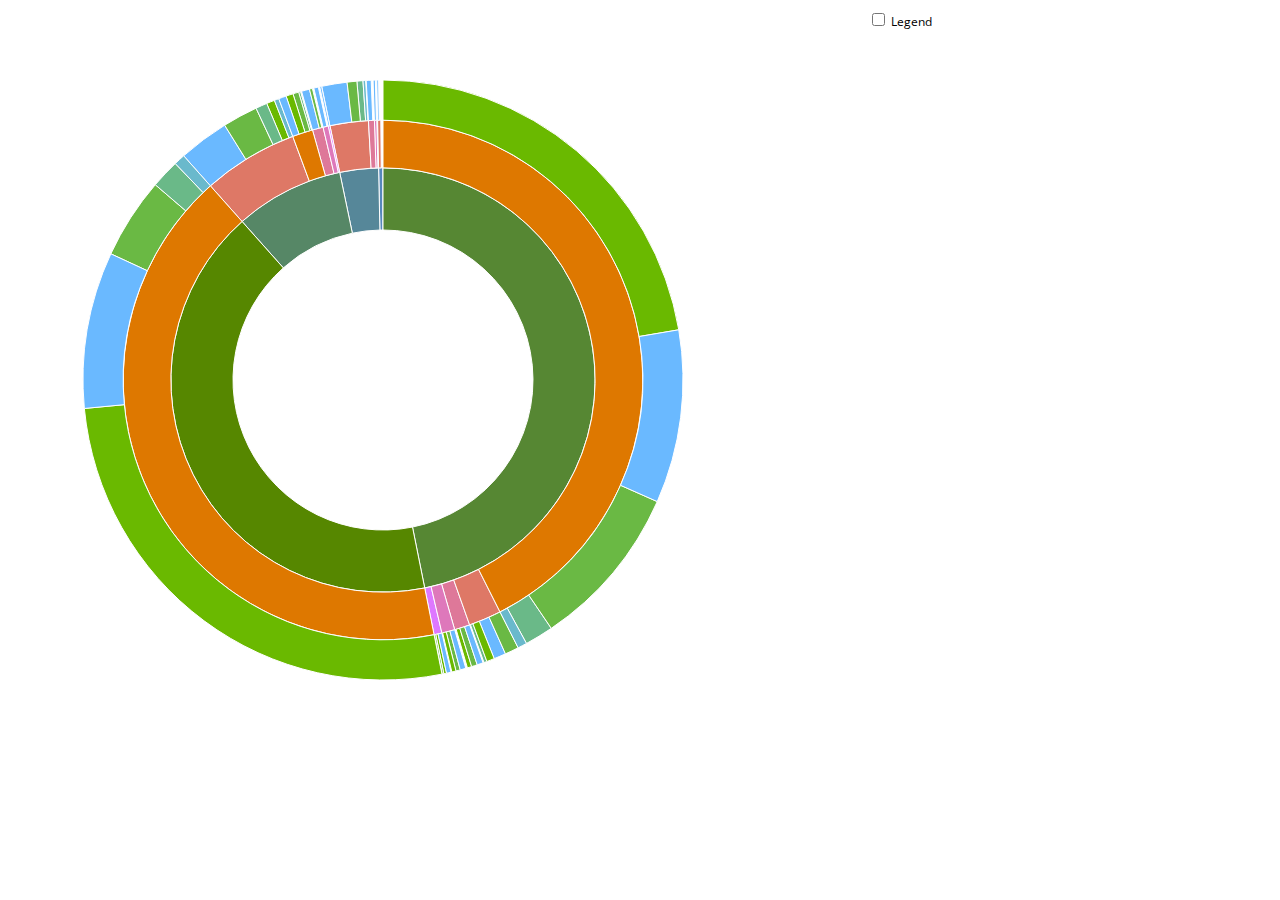
<file: d3example/demo1/index.html>
<!DOCTYPE html>
<html>
  <head>
    <meta charset="utf-8">
    <title>Sequences sunburst</title>
    <script src="../lib/d3.js"></script>
    <link rel="stylesheet" type="text/css"
      href="https://fonts.googleapis.com/css?family=Open+Sans:400,600">
    <link rel="stylesheet" type="text/css" href="sequences.css"/>
  </head>
  <body>
    <div id="main">
      <div id="sequence"></div>
      <div id="chart">
        <div id="explanation" style="visibility: hidden;">
          <span id="percentage"></span><br/>
          Imp -> Ctr -> Spend/Budget
        </div>
      </div>
    </div>
    <div id="sidebar">
      <input type="checkbox" id="togglelegend"> Legend<br/>
      <div id="legend" style="visibility: hidden;"></div>
    </div>
    <script type="text/javascript" src="sequences.js"></script>
    <script type="text/javascript">
      // Hack to make this example display correctly in an iframe on bl.ocks.org
      d3.select(self.frameElement).style("height", "700px");
  </script> 
  </body>
</html>
</file>
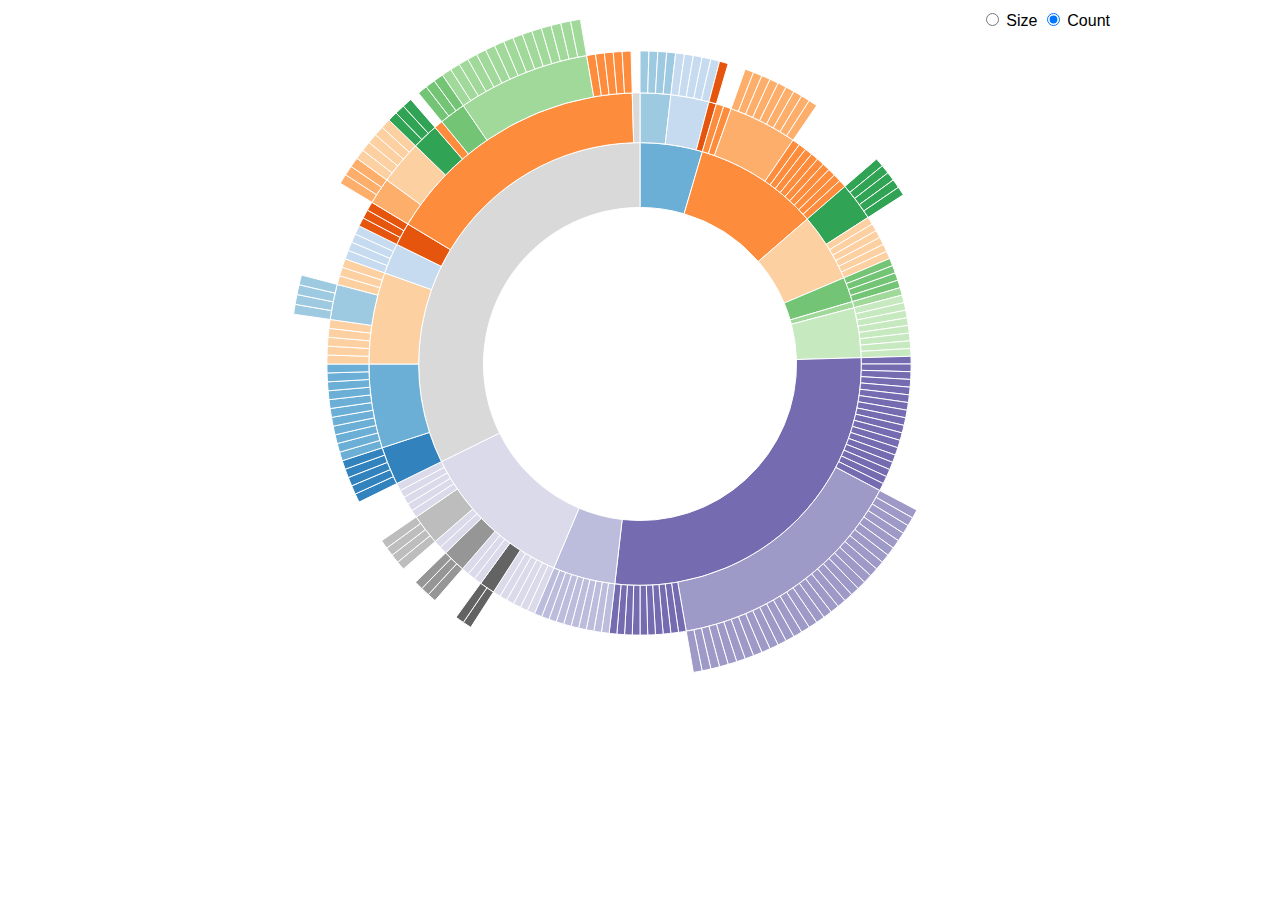
<file: d3example/sunburst_partition/index.html>
<!DOCTYPE html>
<meta charset="utf-8">
<style>

body {
  font-family: "Helvetica Neue", Helvetica, Arial, sans-serif;
  margin: auto;
  position: relative;
  width: 960px;
}

form {
  position: absolute;
  right: 10px;
  top: 10px;
}

</style>
<form>
  <label><input type="radio" name="mode" value="size"> Size</label>
  <label><input type="radio" name="mode" value="count" checked> Count</label>
</form>
<script src="../lib/d3.js"></script>
<script>

var width = 960,
    height = 700,
    radius = Math.min(width, height) / 2,
    color = d3.scale.category20c();

var svg = d3.select("body").append("svg")
    .attr("width", width)
    .attr("height", height)
  .append("g")
    .attr("transform", "translate(" + width / 2 + "," + height * .52 + ")");

var partition = d3.layout.partition()
    .sort(null)
    .size([2 * Math.PI, radius * radius])
    .value(function(d) { return 1; });

var arc = d3.svg.arc()
    .startAngle(function(d) { return d.x; })
    .endAngle(function(d) { return d.x + d.dx; })
    .innerRadius(function(d) { return Math.sqrt(d.y); })
    .outerRadius(function(d) { return Math.sqrt(d.y + d.dy); });

d3.json("./flare.json", function(error, root) {
  if (error) throw error;

  var path = svg.datum(root).selectAll("path")
      .data(partition.nodes)
    .enter().append("path")
      .attr("display", function(d) { return d.depth ? null : "none"; }) // hide inner ring
      .attr("d", arc)
      .style("stroke", "#fff")
      .style("fill", function(d) { return color((d.children ? d : d.parent).name); })
      .style("fill-rule", "evenodd")
      .each(stash);

  d3.selectAll("input").on("change", function change() {
    var value = this.value === "count"
        ? function() { return 1; }
        : function(d) { return d.size; };

    path
        .data(partition.value(value).nodes)
      .transition()
        .duration(1500)
        .attrTween("d", arcTween);
  });
});

// Stash the old values for transition.
function stash(d) {
  d.x0 = d.x;
  d.dx0 = d.dx;
}

// Interpolate the arcs in data space.
function arcTween(a) {
  var i = d3.interpolate({x: a.x0, dx: a.dx0}, a);
  return function(t) {
    var b = i(t);
    a.x0 = b.x;
    a.dx0 = b.dx;
    return arc(b);
  };
}

d3.select(self.frameElement).style("height", height + "px");

</script>
</file>
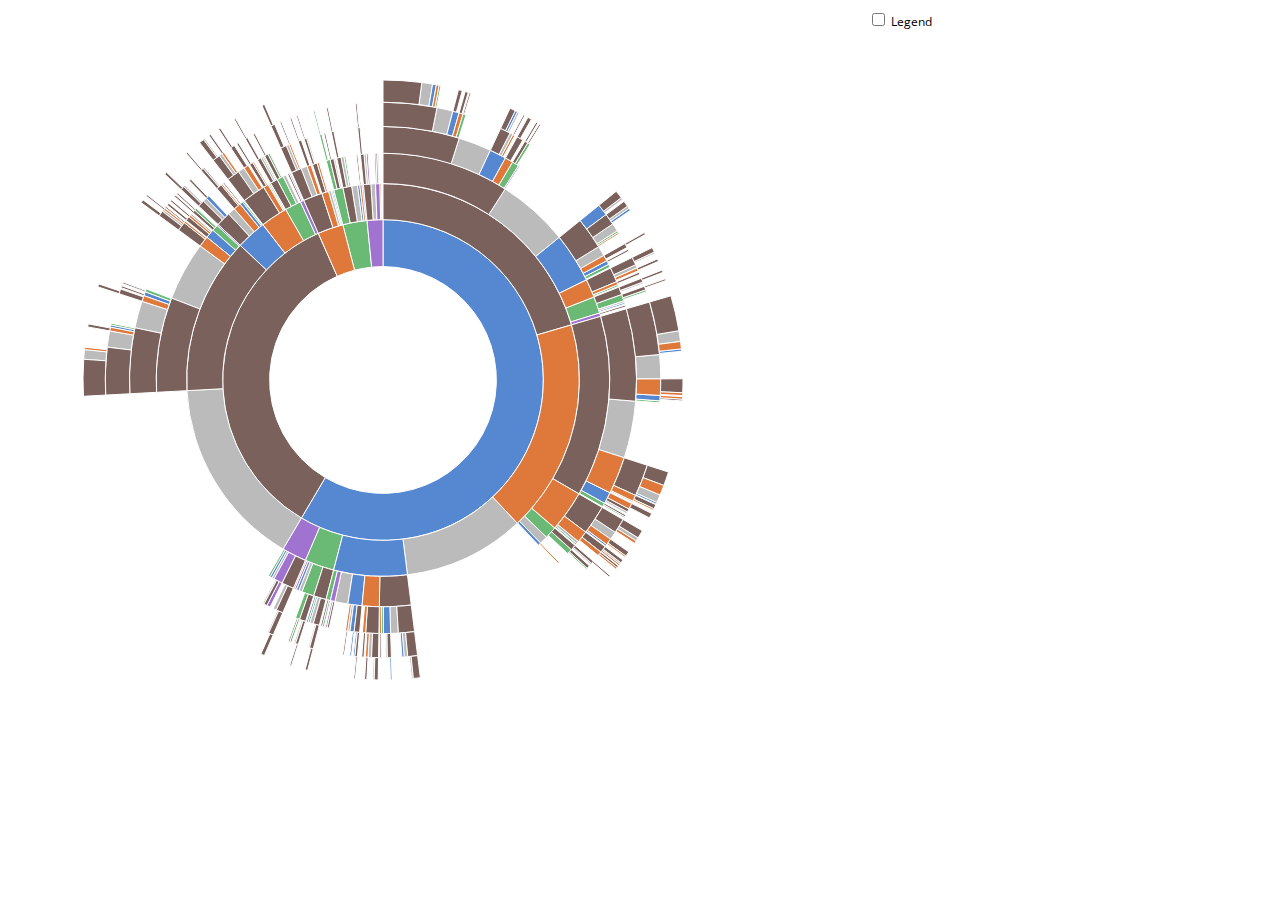
<file: d3example/sunburst_sequences/index.html>
<!DOCTYPE html>
<html>
  <head>
    <meta charset="utf-8">
    <title>Sequences sunburst</title>
    <script src="../lib/d3.js"></script>
    <link rel="stylesheet" type="text/css"
      href="https://fonts.googleapis.com/css?family=Open+Sans:400,600">
    <link rel="stylesheet" type="text/css" href="sequences.css"/>
  </head>
  <body>
    <div id="main">
      <div id="sequence"></div>
      <div id="chart">
        <div id="explanation" style="visibility: hidden;">
          <span id="percentage"></span><br/>
          of visits begin with this sequence of pages
        </div>
      </div>
    </div>
    <div id="sidebar">
      <input type="checkbox" id="togglelegend"> Legend<br/>
      <div id="legend" style="visibility: hidden;"></div>
    </div>
    <script type="text/javascript" src="sequences.js"></script>
    <script type="text/javascript">
      // Hack to make this example display correctly in an iframe on bl.ocks.org
      d3.select(self.frameElement).style("height", "700px");
  </script> 
  </body>
</html>
</file>
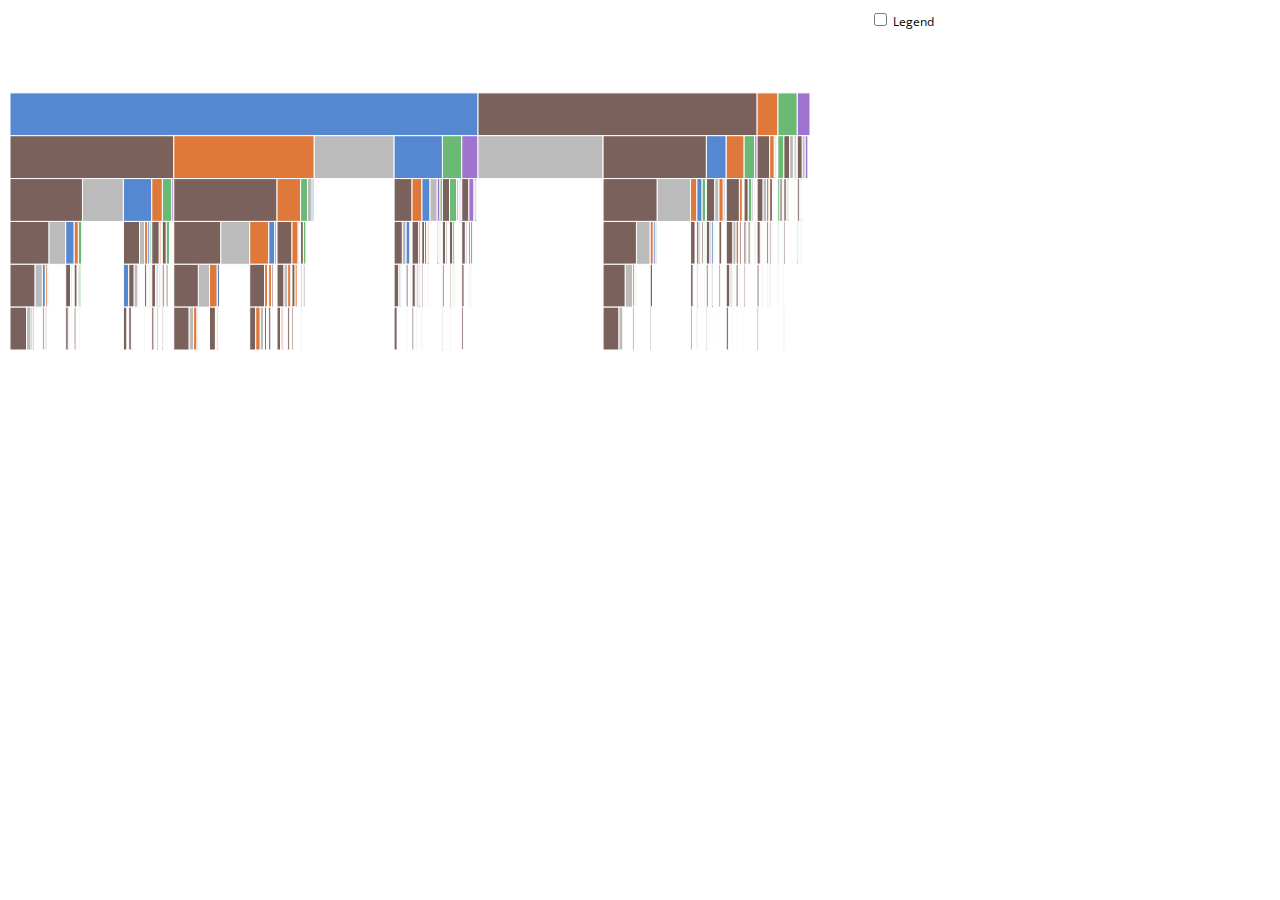
<file: d3example/sunburst_sequences2/index.html>
<!DOCTYPE html>
<html>
  <head>
    <meta charset="utf-8">
    <title>Sequences sunburst</title>
    <script src="../lib/d3.js"></script>
    <link rel="stylesheet" type="text/css"
      href="https://fonts.googleapis.com/css?family=Open+Sans:400,600">
    <link rel="stylesheet" type="text/css" href="sequences.css"/>
  </head>
  <body>
    <div id="main">
      <div id="sequence"></div>
      <div id="chart"></div>
    </div>
    <div id="sidebar">
      <input type="checkbox" id="togglelegend"> Legend<br/>
      <div id="legend" style="visibility: hidden;"></div>
    </div>
    <script type="text/javascript" src="sequences.js"></script>
  </body>
</html>
</file>
<file: d3example/demo1/sequences.css>
body {
  font-family: 'Open Sans', sans-serif;
  font-size: 12px;
  font-weight: 400;
  background-color: #fff;
  width: 960px;
  height: 700px;
  margin-top: 10px;
}

#main {
  float: left;
  width: 750px;
}

#sidebar {
  float: right;
  width: 100px;
}

#sequence {
  width: 1200px;
  height: 70px;
}

#legend {
  padding: 10px 0 0 3px;
}

#sequence text, #legend text {
  font-weight: 600;
  fill: #fff;
}

#chart {
  position: relative;
}

#chart path {
  stroke: #fff;
}

#explanation {
  position: absolute;
  top: 260px;
  left: 305px;
  width: 140px;
  text-align: center;
  color: #666;
  z-index: -1;
}

#percentage {
  font-size: 2.5em;
}
</file>
<file: d3example/sunburst_sequences/sequences.css>
body {
  font-family: 'Open Sans', sans-serif;
  font-size: 12px;
  font-weight: 400;
  background-color: #fff;
  width: 960px;
  height: 700px;
  margin-top: 10px;
}

#main {
  float: left;
  width: 750px;
}

#sidebar {
  float: right;
  width: 100px;
}

#sequence {
  width: 600px;
  height: 70px;
}

#legend {
  padding: 10px 0 0 3px;
}

#sequence text, #legend text {
  font-weight: 600;
  fill: #fff;
}

#chart {
  position: relative;
}

#chart path {
  stroke: #fff;
}

#explanation {
  position: absolute;
  top: 260px;
  left: 305px;
  width: 140px;
  text-align: center;
  color: #666;
  z-index: -1;
}

#percentage {
  font-size: 2.5em;
}
</file>
<file: d3example/sunburst_sequences2/sequences.css>
body {
  font-family: 'Open Sans', sans-serif;
  font-size: 12px;
  font-weight: 400;
  background-color: #fff;
  width: 960px;
  height: 600px;
  margin-top: 10px;
  margin-left: 10px;
}

#main {
  float: left;
  width: 850px;
}

#sidebar {
  float: right;
  width: 100px;
}

#sequence {
  width: 600px;
  height: 40px;
}

#legend {
  padding: 10px 0 0 3px;
}

#sequence text, #legend text {
  font-weight: 600;
  fill: #fff;
}

#chart {
  position: relative;
}

#chart rect {
  stroke: #fff;
}
</file>
